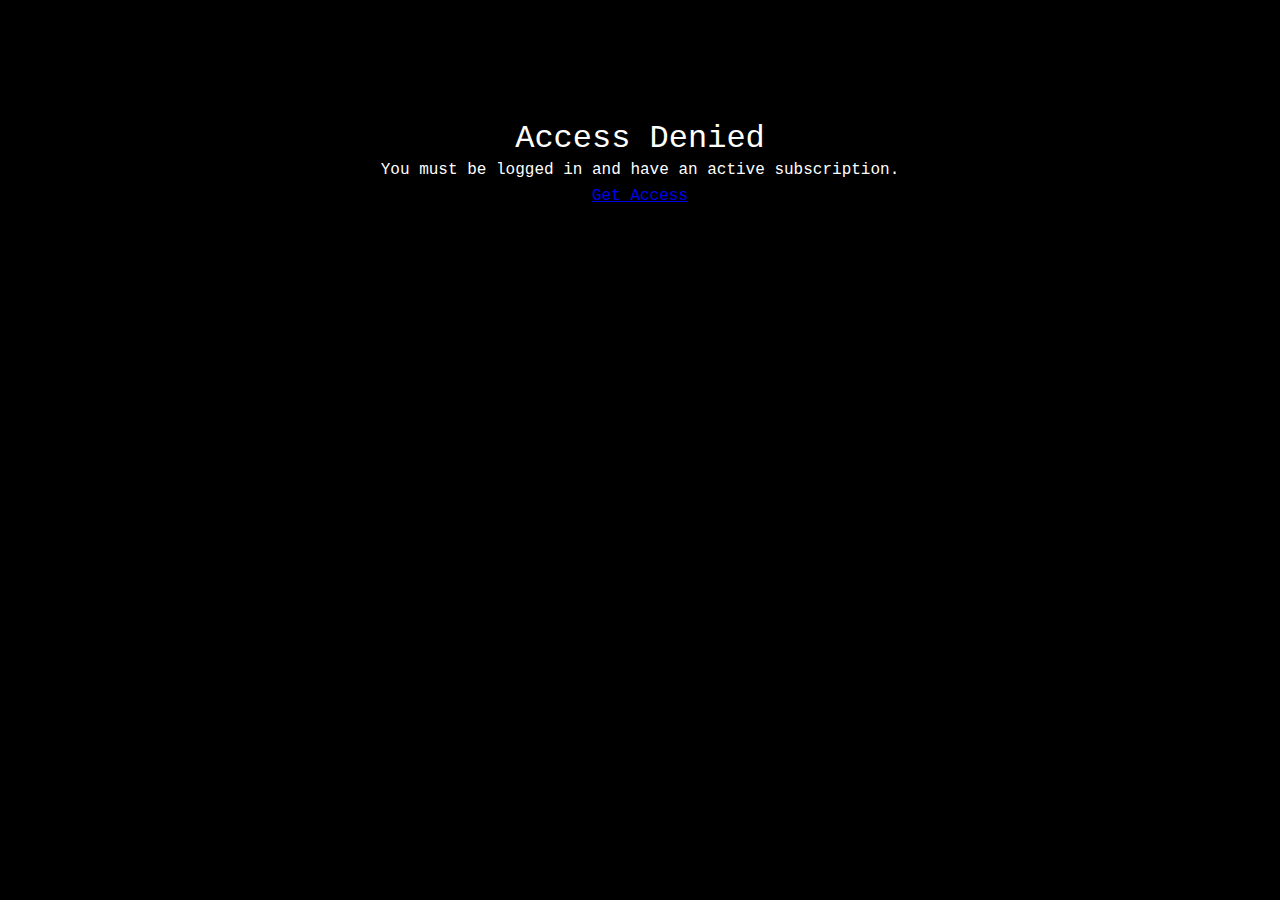
<file: app/index.html>
<!DOCTYPE html>
<html lang="en">
<head>
    <meta charset="UTF-8">
    <meta name="viewport" content="width=device-width, initial-scale=1.0">
    <meta name="robots" content="noindex, nofollow">
    <title>Workspace - Onyx</title>
    <link rel="stylesheet" href="../css/style.css">
    <link rel="stylesheet" href="../css/decision-workspace.css">
</head>
<body class="workspace-page">
    <div class="workspace-container">
        <!-- Main Content -->
        <main class="workspace-main">
            <!-- Loading State -->
            <div id="loading-state" class="workspace-state">
                <div class="workspace-content">
                    <p class="workspace-loading">Loading workspace...</p>
                </div>
            </div>

            <!-- Unauthorized State -->
            <div id="unauthorized-state" class="workspace-state" style="display: none;">
                <div class="workspace-content" style="text-align: center; padding-top: 120px;">
                    <h1 class="workspace-error-title">Access Denied</h1>
                    <p class="workspace-error-text">You must be logged in and have an active subscription.</p>
                    <a href="/invite" class="workspace-cta">Get Access</a>
                </div>
            </div>

            <!-- Unpaid State -->
            <div id="unpaid-state" class="workspace-state" style="display: none;">
                <div class="workspace-content" style="text-align: center; padding-top: 120px;">
                    <h1 class="workspace-error-title">Payment Required</h1>
                    <p class="workspace-error-text">Please complete payment to access your workspace.</p>
                    <a href="/payment" class="workspace-cta">Complete Payment</a>
                </div>
            </div>

            <!-- First-Time Experience -->
            <div id="first-time-state" class="workspace-state" style="display: none;">
                <div class="first-time-container">
                    <div class="first-time-header">
                        <h1>Tell Onyx what you're deciding.</h1>
                        <p class="first-time-subtitle">Get a real response, not a thread of opinions.</p>
                    </div>
                    
                    <div class="first-time-guidance">
                        <p>Start by pasting any context you already have — notes, screenshots, thoughts, or drafts.</p>
                        <p>The more context you provide, the sharper the feedback.</p>
                    </div>
                    
                    <div class="first-time-input-container">
                        <textarea id="first-message-input" class="message-textarea" placeholder="What decision are you stuck on? What's at stake if you choose wrong?"></textarea>
                        <div class="file-upload-zone" id="first-file-upload">
                            <input type="file" id="first-file-input" accept="image/png,image/jpeg,application/pdf" style="display: none;">
                            <button type="button" class="btn-attach" id="first-attach-btn">Attach file</button>
                            <span class="file-name" id="first-file-name"></span>
                        </div>
                        <button id="send-first-message" class="btn btn-primary">Send to Onyx</button>
                    </div>
                </div>
            </div>

            <!-- Main Workspace - Decision Analysis Layout -->
            <div id="workspace-state" class="workspace-state" style="display: none;">
                <div class="decision-workspace">
                    <!-- Header Bar -->
                    <header class="workspace-header">
                        <div class="workspace-header-left">
                            <h1 class="workspace-title">Workspace</h1>
                        </div>
                        <div class="workspace-header-right">
                            <button class="user-menu-trigger" id="user-menu-main">
                                <span id="username-main">User</span>
                            </button>
                            <div class="user-menu-dropdown" id="user-dropdown-main" style="display: none;">
                                <div class="user-menu-item" data-action="library">Library</div>
                                <div class="user-menu-item" data-action="payment">Payment</div>
                                <div class="user-menu-item" data-action="logout">Logout</div>
                            </div>
                        </div>
                    </header>

                    <!-- No Active Decision State -->
                    <div id="no-decision-state" class="empty-decision-state" style="display: none;">
                        <h2>No active decision</h2>
                        <p>Start a new decision analysis to get Onyx's recommendation.</p>
                        <a href="/app/new-decision.html" class="btn btn-primary">Start new decision</a>
                    </div>

                    <!-- Active Decision View -->
                    <div id="decision-view" class="decision-view" style="display: none;">
                        <div class="decision-layout">
                            <!-- Left Column: Main Content -->
                            <main class="decision-main">
                                <!-- Understanding Card -->
                                <section class="decision-card" id="understanding-card">
                                    <h2 class="card-title">Onyx's understanding of your situation</h2>
                                    
                                    <div id="understanding-display" class="understanding-content">
                                        <ul class="understanding-list">
                                            <li><strong>Goal:</strong> <span id="goal-text">—</span></li>
                                            <li><strong>Time horizon:</strong> <span id="time-horizon-text">—</span></li>
                                            <li><strong>Constraints:</strong> <span id="constraints-text">—</span></li>
                                            <li><strong>Options:</strong> <span id="options-text">—</span></li>
                                        </ul>
                                        
                                        <div class="card-actions">
                                            <button class="btn btn-primary" id="confirm-understanding-btn">This looks right</button>
                                            <button class="btn btn-ghost" id="edit-understanding-btn">Edit details</button>
                                        </div>
                                    </div>

                                    <div id="understanding-edit" class="understanding-edit" style="display: none;">
                                        <div class="form-group">
                                            <label>Goal</label>
                                            <input type="text" id="edit-goal" class="input">
                                        </div>
                                        <div class="form-group">
                                            <label>Time Horizon</label>
                                            <input type="text" id="edit-time-horizon" class="input" placeholder="e.g., 6 months, 1 year">
                                        </div>
                                        <div class="form-group">
                                            <label>Constraints</label>
                                            <textarea id="edit-constraints" class="input" rows="3" placeholder="One per line"></textarea>
                                        </div>
                                        <div class="form-group">
                                            <label>Risk Tolerance</label>
                                            <select id="edit-risk-tolerance" class="input">
                                                <option value="conservative">Conservative</option>
                                                <option value="balanced">Balanced</option>
                                                <option value="aggressive">Aggressive</option>
                                            </select>
                                        </div>
                                        <div class="card-actions">
                                            <button class="btn btn-primary" id="save-understanding-btn">Save changes</button>
                                            <button class="btn btn-ghost" id="cancel-edit-btn">Cancel</button>
                                        </div>
                                    </div>
                                </section>

                                <!-- Stress Tests Card -->
                                <section class="decision-card" id="stress-tests-card">
                                    <h2 class="card-title">How your options behave under stress</h2>
                                    
                                    <div id="options-container" class="options-grid">
                                        <!-- Options populated by JS -->
                                    </div>

                                    <p class="stress-test-note">Onyx perturbed your assumptions (±30–50%) to see how quickly each option fails.</p>
                                </section>

                                <!-- Recommendation Card -->
                                <section class="decision-card" id="recommendation-card">
                                    <h2 class="card-title">Onyx's recommendation</h2>
                                    
                                    <div class="recommendation-content">
                                        <div class="recommended-option">
                                            <span class="recommendation-label">Most robust move:</span>
                                            <h3 id="recommended-option-name">—</h3>
                                        </div>
                                        
                                        <p id="recommendation-reasoning" class="recommendation-text">—</p>
                                        
                                        <div class="card-actions">
                                            <button class="btn btn-primary" id="commit-decision-btn">Commit to this plan</button>
                                            <button class="btn btn-ghost" id="show-alternatives-btn">Show me why not the others</button>
                                        </div>

                                        <div id="alternatives-section" class="alternatives-section" style="display: none;">
                                            <h4>Why not the alternatives?</h4>
                                            <p id="alternatives-text">—</p>
                                        </div>
                                    </div>
                                </section>

                                <!-- Optional Followup Thread -->
                                <section class="decision-card followup-card" id="followup-card" style="display: none;">
                                    <h2 class="card-title">Ask Onyx a follow-up</h2>
                                    
                                    <div id="followup-thread" class="followup-thread">
                                        <!-- Messages populated by JS -->
                                    </div>

                                    <div class="followup-input-container">
                                        <textarea id="followup-input" class="input" placeholder="What else do you want to know?" rows="3"></textarea>
                                        <button class="btn btn-primary" id="send-followup-btn">Send</button>
                                    </div>
                                </section>
                            </main>

                            <!-- Right Sidebar: Summary -->
                            <aside class="decision-sidebar">
                                <div class="summary-card">
                                    <h3 class="summary-title">Decision summary</h3>
                                    
                                    <div class="summary-field">
                                        <label>Goal</label>
                                        <p id="sidebar-goal">—</p>
                                    </div>
                                    
                                    <div class="summary-field">
                                        <label>Time horizon</label>
                                        <p id="sidebar-time-horizon">—</p>
                                    </div>
                                    
                                    <div class="summary-field">
                                        <label>Primary metric</label>
                                        <p id="sidebar-metric">—</p>
                                    </div>
                                    
                                    <div class="summary-field">
                                        <label>Risk tolerance</label>
                                        <p id="sidebar-risk">—</p>
                                    </div>

                                    <div class="outcome-tracker">
                                        <h4>Outcome tracker</h4>
                                        <p id="committed-date" class="outcome-empty">Not committed yet</p>
                                    </div>
                                </div>
                            </aside>
                        </div>
                    </div>
                </div>
            </div>

        </main>
    </div>

    <script src="../js/decision-workspace.js"></script>
</body>
</html>
</file>
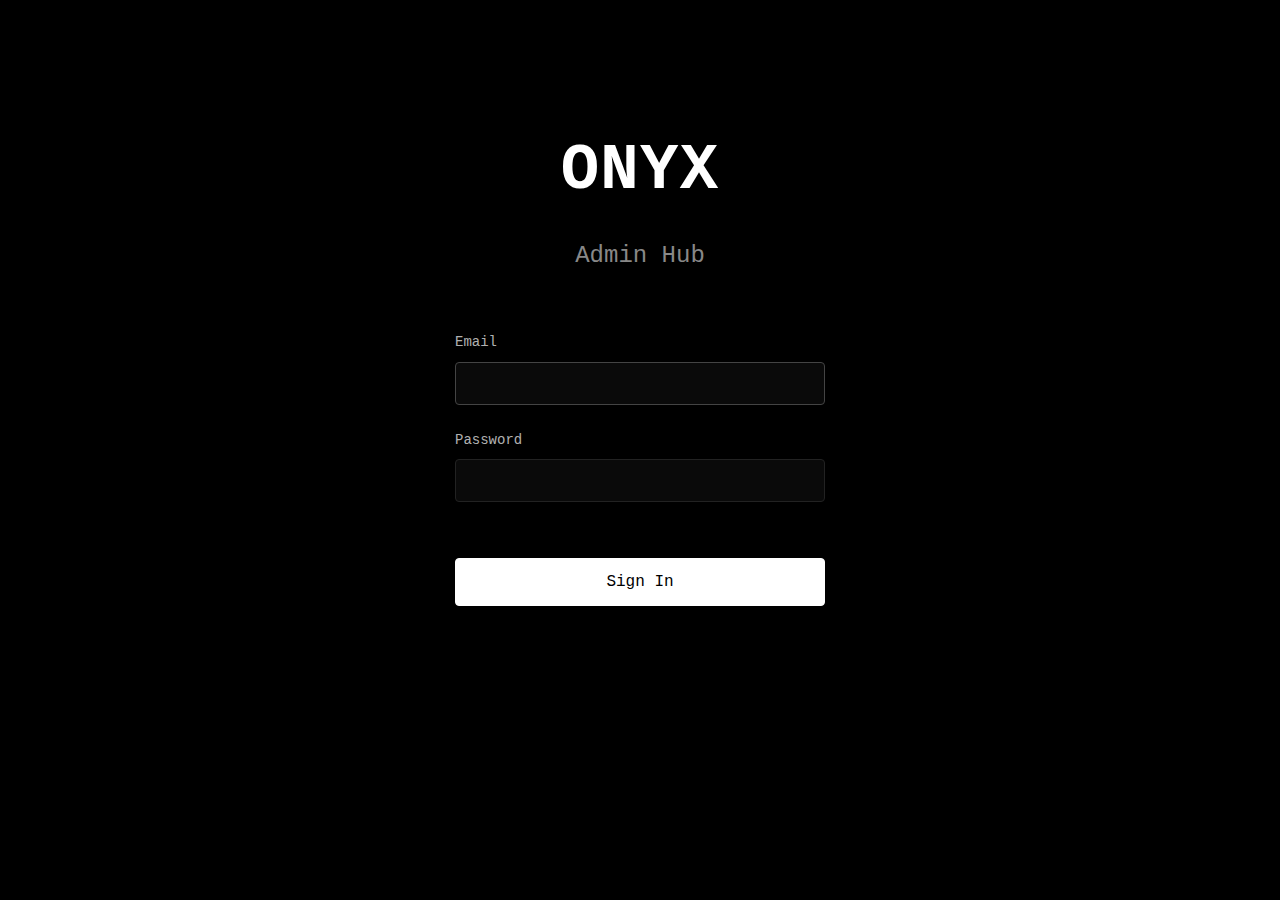
<file: admin.html>
<!DOCTYPE html>
<html lang="en">
<head>
    <meta charset="UTF-8">
    <meta name="viewport" content="width=device-width, initial-scale=1.0">
    <meta name="robots" content="noindex, nofollow">
    <title>Admin Hub - Onyx</title>
    <link rel="stylesheet" href="css/style.css">
    <link rel="stylesheet" href="css/admin.css">
</head>
<body class="admin-page">
    <div class="admin-container">
        <!-- Login State -->
        <div id="auth-state" class="admin-state">
            <div class="admin-login-wrapper">
                <div class="admin-brand-large">ONYX</div>
                <h1 class="admin-login-title">Admin Hub</h1>
                
                <form id="login-form" class="admin-login-form">
                    <div class="form-group">
                        <label for="admin-email">Email</label>
                        <input type="email" id="admin-email" name="email" required autofocus>
                    </div>
                    
                    <div class="form-group">
                        <label for="admin-password">Password</label>
                        <input type="password" id="admin-password" name="password" required>
                    </div>
                    
                    <button type="submit" class="admin-login-btn">Sign In</button>
                </form>

                <div id="login-error" class="admin-error" style="display: none;"></div>
            </div>
        </div>

        <!-- Admin Dashboard -->
        <div id="dashboard-state" class="admin-state" style="display: none;">
            <!-- Sidebar -->
            <aside class="admin-sidebar" id="admin-sidebar">
                <div class="admin-brand">ONYX<span class="admin-brand-label">ADMIN</span></div>
                <nav class="admin-nav">
                    <a href="#" class="admin-nav-item active" data-section="applications">
                        <span class="admin-nav-icon">📋</span>
                        <span>Applications</span>
                        <span class="admin-nav-badge" id="applications-badge">0</span>
                    </a>
                    <a href="#" class="admin-nav-item" data-section="decisions">
                        <span class="admin-nav-icon">💬</span>
                        <span>Decisions</span>
                        <span class="admin-nav-badge" id="decisions-badge">0</span>
                    </a>
                </nav>
                <div class="admin-sidebar-footer">
                    <button id="logout-btn" class="admin-logout-btn">Logout</button>
                </div>
            </aside>

            <!-- Main Content -->
            <main class="admin-main">
                <!-- Applications Section -->
                <section id="applications-section" class="admin-section active">
                    <div class="admin-header">
                        <div class="admin-header-left">
                            <h1 class="admin-title">Applications</h1>
                            <p class="admin-subtitle">Review and manage membership applications</p>
                        </div>
                        <div class="admin-header-actions">
                            <button id="refresh-applications-btn" class="admin-button">Refresh</button>
                            <button id="clear-denied-btn" class="admin-button admin-button--danger">Clear Denied</button>
                        </div>
                    </div>

                    <div class="admin-filters">
                        <button class="admin-filter-btn active" data-filter="pending">Pending</button>
                        <button class="admin-filter-btn" data-filter="approved">Approved</button>
                        <button class="admin-filter-btn" data-filter="denied">Denied</button>
                        <button class="admin-filter-btn" data-filter="all">All</button>
                    </div>

                    <div id="loading-applications" class="admin-loading">
                        Loading applications...
                    </div>

                    <div id="applications-container" class="admin-table-container" style="display: none;">
                        <table class="admin-table">
                            <thead>
                                <tr>
                                    <th>Date</th>
                                    <th>Name</th>
                                    <th>Email</th>
                                    <th>Role</th>
                                    <th>Reason</th>
                                    <th>Project</th>
                                    <th>Status</th>
                                    <th>Actions</th>
                                </tr>
                            </thead>
                            <tbody id="applications-tbody">
                            </tbody>
                        </table>
                    </div>

                    <div id="no-applications" class="admin-empty" style="display: none;">
                        No applications found.
                    </div>
                </section>

                <!-- Decisions Section -->
                <section id="decisions-section" class="admin-section" style="display: none;">
                    <div class="admin-header">
                        <div class="admin-header-left">
                            <h1 class="admin-title">User Decisions</h1>
                            <p class="admin-subtitle">View and respond to user decision threads</p>
                        </div>
                        <div class="admin-header-actions">
                            <button id="refresh-decisions-btn" class="admin-button">Refresh</button>
                        </div>
                    </div>

                    <div class="admin-filters">
                        <button class="admin-filter-btn-decisions active" data-filter="all">All</button>
                        <button class="admin-filter-btn-decisions" data-filter="active">Active</button>
                        <button class="admin-filter-btn-decisions" data-filter="resolved">Resolved</button>
                    </div>

                    <div id="loading-decisions" class="admin-loading">
                        Loading decisions...
                    </div>

                    <!-- Decisions List -->
                    <div id="decisions-list-view" class="decisions-list" style="display: none;">
                    </div>

                    <!-- Decision Detail View -->
                    <div id="decision-detail-view" style="display: none;">
                        <button id="back-to-decisions-list" class="admin-back-btn">← Back to Decisions</button>
                        <div id="decision-detail-content"></div>
                    </div>

                    <div id="no-decisions" class="admin-empty" style="display: none;">
                        No decisions found.
                    </div>
                </section>
            </main>
        </div>
    </div>

    <!-- Deny Application Modal -->
    <div id="deny-modal" class="modal" style="display: none;">
        <div class="modal-overlay"></div>
        <div class="modal-content">
            <h2 class="modal-title">Deny Application</h2>
            <form id="deny-form">
                <div class="form-group">
                    <label for="deny-reason">Reason (optional)</label>
                    <textarea id="deny-reason" name="reason" rows="4" placeholder="Optional message to applicant"></textarea>
                </div>
                <div class="modal-actions">
                    <button type="button" id="cancel-deny" class="admin-button">Cancel</button>
                    <button type="submit" class="admin-button admin-button--danger">Confirm Deny</button>
                </div>
            </form>
        </div>
    </div>

    <script src="js/admin.js"></script>
</body>
</html>
</file>
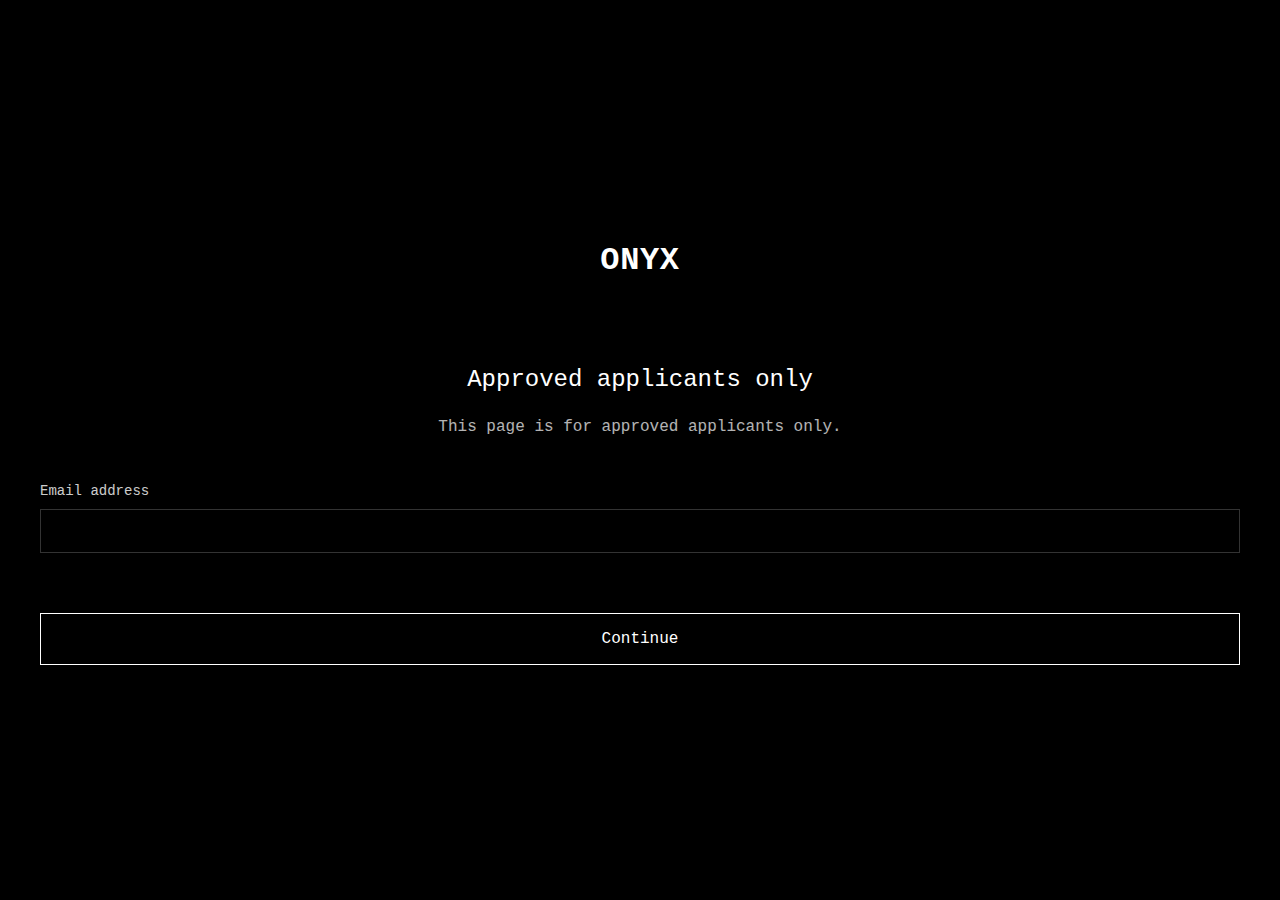
<file: invite.html>
<!DOCTYPE html>
<html lang="en">
<head>
    <meta charset="UTF-8">
    <meta name="viewport" content="width=device-width, initial-scale=1.0">
    <meta name="robots" content="noindex, nofollow">
    <title>Invite - Onyx</title>
    <link rel="icon" type="image/x-icon" href="/assets/favicon.ico">
    <link rel="stylesheet" href="css/style.css">
    <link rel="stylesheet" href="css/invite.css">
</head>
<body>
    <main class="container">
        <section class="invite">
            <div class="invite__brand">ONYX</div>
            
            <!-- State: Loading -->
            <div id="loading-state" class="invite__state">
                <p class="invite__message">Verifying invitation...</p>
            </div>

            <!-- State: Invalid Token -->
            <div id="invalid-state" class="invite__state" style="display: none;">
                <h1 class="invite__title">Invite expired or invalid</h1>
                <p class="invite__message">This invitation link is no longer valid.</p>
            </div>

            <!-- State: No Token (Email Verification) -->
            <div id="email-state" class="invite__state" style="display: none;">
                <h1 class="invite__title">Approved applicants only</h1>
                <p class="invite__message">This page is for approved applicants only.</p>
                
                <form id="email-form" class="invite__form">
                    <div class="form-group">
                        <label for="email">Email address</label>
                        <input type="email" id="email" name="email" required autofocus>
                    </div>
                    
                    <button type="submit" class="cta">Continue</button>
                </form>

                <div id="email-error" class="invite__error" style="display: none;"></div>
            </div>

            <!-- State: Email Not Approved -->
            <div id="not-approved-state" class="invite__state" style="display: none;">
                <h1 class="invite__title">Access not granted</h1>
                <p class="invite__message">This email has not been approved for access.</p>
            </div>

            <!-- State: Create Account (Token Valid or Email Approved) -->
            <div id="create-account-state" class="invite__state" style="display: none;">
                <h1 class="invite__title">Create your account</h1>
                <p class="invite__message" id="account-email"></p>
                
                <form id="account-form" class="invite__form">
                    <div class="form-group">
                        <label for="display-name">Display name (optional)</label>
                        <input type="text" id="display-name" name="displayName">
                    </div>
                    
                    <div class="form-group">
                        <label for="password">Password</label>
                        <input type="password" id="password" name="password" required minlength="8">
                    </div>
                    
                    <div class="form-group">
                        <label for="confirm-password">Confirm password</label>
                        <input type="password" id="confirm-password" name="confirmPassword" required>
                    </div>
                    
                    <button type="submit" class="cta">Create account</button>
                </form>

                <div id="account-error" class="invite__error" style="display: none;"></div>
            </div>

            <!-- State: Success -->
            <div id="success-state" class="invite__state" style="display: none;">
                <h1 class="invite__title">Account created</h1>
                <p class="invite__message">Redirecting to setup...</p>
            </div>
        </section>
    </main>

    <script src="js/invite.js"></script>
</body>
</html>
</file>
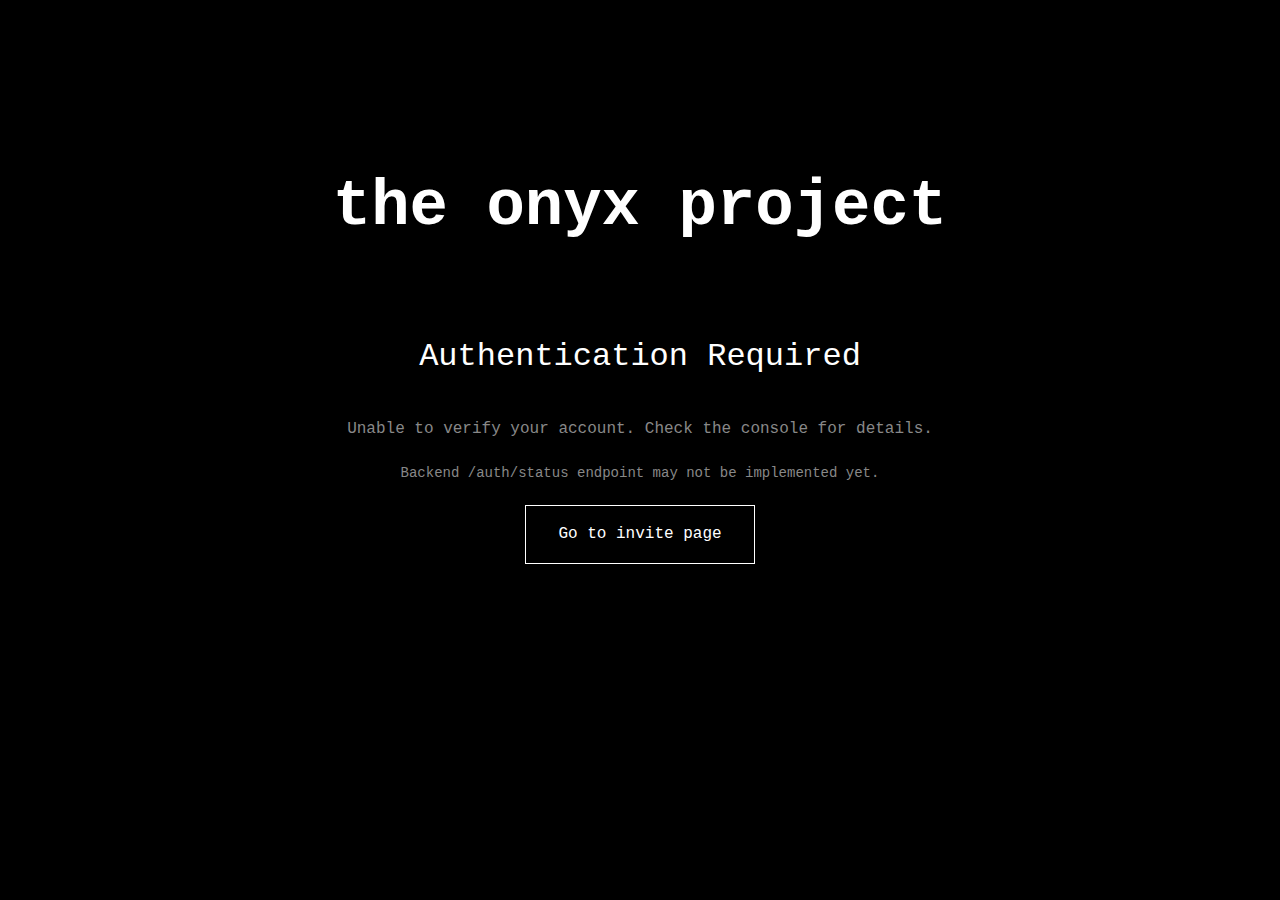
<file: payment.html>
<!DOCTYPE html>
<html lang="en">
<head>
    <meta charset="UTF-8">
    <meta name="viewport" content="width=device-width, initial-scale=1.0">
    <meta name="robots" content="noindex, nofollow">
    <title>Payment - Onyx</title>
    <link rel="stylesheet" href="css/style.css">
    <link rel="stylesheet" href="css/payment.css">
    <script src="https://js.stripe.com/v3/"></script>
</head>
<body>
    <main class="container">
        <section class="payment">
            <div class="payment__brand">the onyx project</div>
            
            <div id="loading-state" class="payment__state">
                <p class="payment__message">Verifying account...</p>
            </div>

            <div id="unauthorized-state" class="payment__state" style="display: none;">
                <h1 class="payment__title">Authentication Required</h1>
                <p class="payment__message">Unable to verify your account. Check the console for details.</p>
                <p class="payment__message" style="margin-top: 20px; font-size: 0.875rem; color: #888;">
                    Backend /auth/status endpoint may not be implemented yet.
                </p>
                <a href="/invite" class="cta">Go to invite page</a>
            </div>

            <div id="already-paid-state" class="payment__state" style="display: none;">
                <h1 class="payment__title">Already Paid</h1>
                <p class="payment__message">Your account is already active.</p>
                <a href="/app" class="cta">Go to workspace</a>
            </div>

            <div id="payment-state" class="payment__state" style="display: none;">
                <h1 class="payment__title">Complete Your Membership</h1>
                <p class="payment__message" id="user-email"></p>
                
                <div class="payment__details">
                    <div class="payment__plan">
                        <div class="payment__plan-name">Founding Membership</div>
                        <div class="payment__plan-price">$100<span>/month</span></div>
                        <ul class="payment__plan-features">
                            <li>Private decision support workspace</li>
                            <li>Access to curated member community</li>
                            <li>Cancel anytime</li>
                        </ul>
                    </div>

                    <button id="checkout-btn" class="cta">Proceed to Payment</button>
                    
                    <div class="payment__secure">
                        <span>🔒</span> Secure payment powered by Stripe
                    </div>
                </div>

                <div id="payment-error" class="payment__error" style="display: none;"></div>
            </div>

            <div id="processing-state" class="payment__state" style="display: none;">
                <h1 class="payment__title">Processing Payment</h1>
                <p class="payment__message">Please wait...</p>
            </div>

            <div id="success-state" class="payment__state" style="display: none;">
                <h1 class="payment__title">Payment Successful</h1>
                <p class="payment__message">Welcome to Onyx. Redirecting to your workspace...</p>
            </div>
        </section>
    </main>

    <script src="js/payment.js"></script>
</body>
</html>
</file>
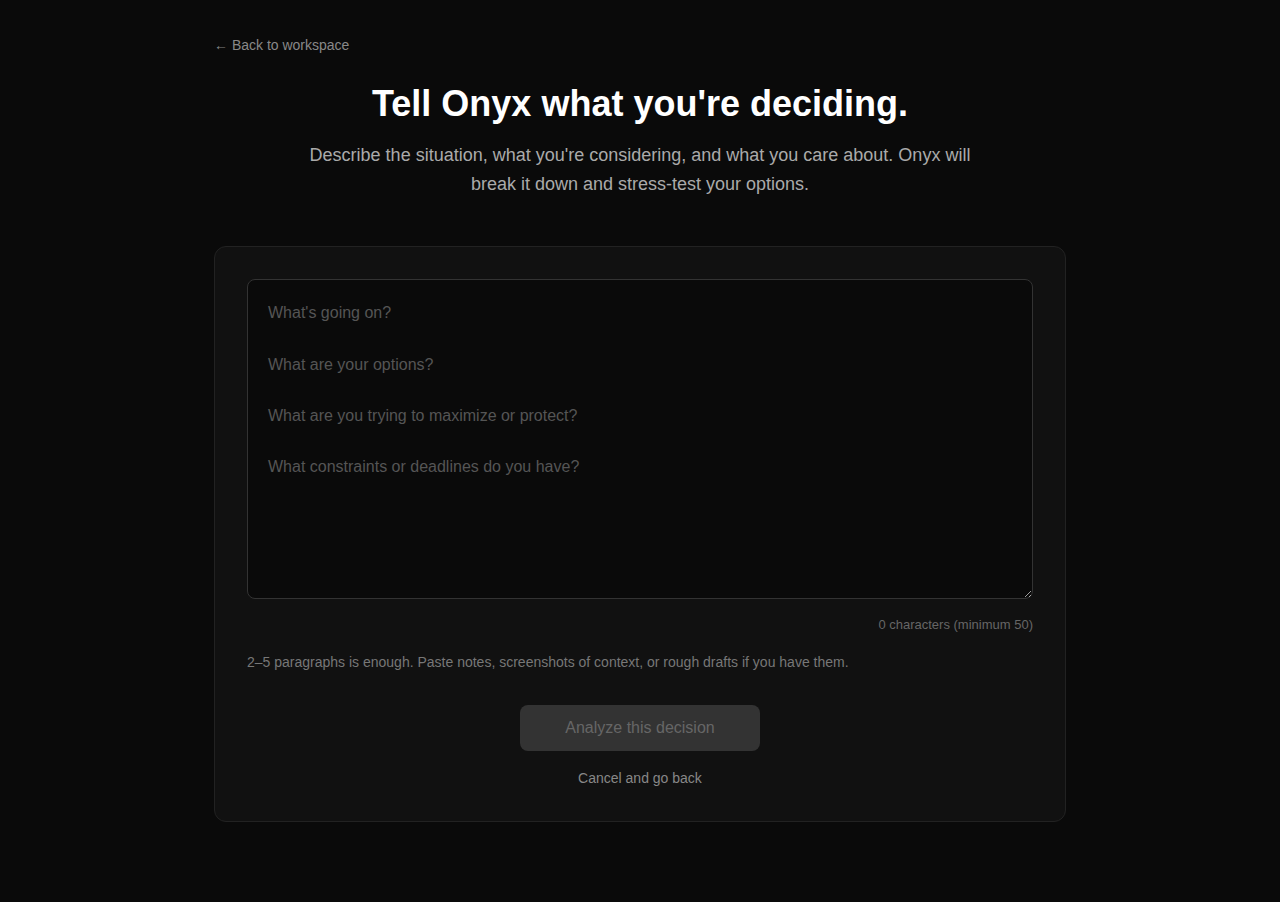
<file: app/new-decision.html>
<!DOCTYPE html>
<html lang="en">
<head>
    <meta charset="UTF-8">
    <meta name="viewport" content="width=device-width, initial-scale=1.0">
    <meta name="robots" content="noindex, nofollow">
    <title>New Decision - Onyx</title>
    <link rel="stylesheet" href="../css/style.css">
    <link rel="stylesheet" href="../css/new-decision.css">
</head>
<body class="new-decision-page">
    <div class="new-decision-container">
        <header class="new-decision-header">
            <a href="/app" class="back-link">← Back to workspace</a>
        </header>

        <main class="new-decision-main">
            <div class="new-decision-content">
                <div class="new-decision-intro">
                    <h1>Tell Onyx what you're deciding.</h1>
                    <p class="subtitle">Describe the situation, what you're considering, and what you care about. Onyx will break it down and stress-test your options.</p>
                </div>

                <form id="new-decision-form" class="new-decision-form">
                    <div class="input-container">
                        <textarea 
                            id="decision-input" 
                            class="decision-textarea" 
                            placeholder="What's going on?&#10;&#10;What are your options?&#10;&#10;What are you trying to maximize or protect?&#10;&#10;What constraints or deadlines do you have?"
                            required
                            minlength="50"
                        ></textarea>
                        <div class="char-counter">
                            <span id="char-count">0</span> characters (minimum 50)
                        </div>
                    </div>

                    <div class="helper-text">
                        <p>2–5 paragraphs is enough. Paste notes, screenshots of context, or rough drafts if you have them.</p>
                    </div>

                    <div class="form-actions">
                        <button type="submit" id="submit-btn" class="btn btn-primary" disabled>Analyze this decision</button>
                        <a href="/app" class="cancel-link">Cancel and go back</a>
                    </div>
                </form>

                <div id="loading-state" class="loading-state" style="display: none;">
                    <div class="loading-spinner"></div>
                    <p class="loading-text">Analyzing your decision...</p>
                    <p class="loading-subtext">This may take 20-30 seconds</p>
                </div>

                <div id="error-state" class="error-state" style="display: none;">
                    <p class="error-text"></p>
                    <button id="retry-btn" class="btn btn-secondary">Try again</button>
                </div>
            </div>
        </main>
    </div>

    <script src="../js/new-decision.js"></script>
</body>
</html>
</file>
<file: css/decision-workspace.css>
.decision-workspace {
    min-height: 100vh;
    background: #0a0a0a;
    color: #e8e8e8;
}

.workspace-header {
    display: flex;
    justify-content: space-between;
    align-items: center;
    padding: 24px 32px;
    border-bottom: 1px solid #222;
    background: #0a0a0a;
}

.workspace-header-left {
    display: flex;
    align-items: center;
    gap: 16px;
}

.workspace-title {
    font-size: 20px;
    font-weight: 600;
    margin: 0;
    color: #ffffff;
}

.workspace-title-link {
    color: #ffffff;
    text-decoration: none;
    transition: opacity 0.2s;
}

.workspace-title-link:hover {
    opacity: 0.8;
}

.workspace-header-right {
    display: flex;
    align-items: center;
    gap: 16px;
    position: relative;
}

.btn {
    padding: 10px 20px;
    font-size: 14px;
    font-weight: 500;
    border: none;
    border-radius: 6px;
    cursor: pointer;
    transition: all 0.2s;
    text-decoration: none;
    display: inline-block;
}

.btn-primary {
    background: #ffffff;
    color: #0a0a0a;
}

.btn-primary:hover {
    background: #f0f0f0;
    transform: translateY(-1px);
}

.btn-secondary {
    background: #222;
    color: #e8e8e8;
}

.btn-secondary:hover {
    background: #2a2a2a;
}

.btn-ghost {
    background: transparent;
    color: #888;
    border: 1px solid #333;
}

.btn-ghost:hover {
    color: #e8e8e8;
    border-color: #555;
}

.user-menu-trigger {
    background: #111;
    border: 1px solid #333;
    border-radius: 6px;
    padding: 10px 16px;
    color: #e8e8e8;
    cursor: pointer;
    font-size: 14px;
    transition: all 0.2s;
}

.user-menu-trigger:hover {
    border-color: #555;
}

.user-menu-dropdown {
    position: absolute;
    top: 100%;
    right: 0;
    margin-top: 8px;
    background: #111;
    border: 1px solid #333;
    border-radius: 6px;
    min-width: 160px;
    box-shadow: 0 4px 12px rgba(0,0,0,0.5);
    z-index: 100;
}

.user-menu-item {
    padding: 12px 16px;
    cursor: pointer;
    transition: background 0.2s;
    font-size: 14px;
}

.user-menu-item:hover {
    background: #1a1a1a;
}

.empty-decision-state {
    display: block;
    min-height: calc(100vh - 73px);
    padding: 40px 20px;
}

.workspace-directives-sidebar {
    position: fixed;
    top: 93px;
    right: 20px;
    width: 380px;
    height: fit-content;
    max-height: calc(100vh - 113px);
    overflow-y: auto;
    z-index: 10;
}

.decision-view {
    padding: 40px 32px;
}

.decision-layout {
    display: grid;
    grid-template-columns: 2fr 1fr;
    gap: 32px;
    max-width: 1400px;
    margin: 0 auto;
}

.decision-main {
    display: flex;
    flex-direction: column;
    gap: 24px;
}

.decision-card {
    background: #111;
    border: 1px solid #222;
    border-radius: 12px;
    padding: 32px;
}

.card-title {
    font-size: 20px;
    font-weight: 600;
    margin: 0 0 24px 0;
    color: #ffffff;
}

.understanding-list {
    list-style: none;
    padding: 0;
    margin: 0 0 24px 0;
}

.understanding-list li {
    padding: 12px 0;
    border-bottom: 1px solid #1a1a1a;
    font-size: 15px;
    line-height: 1.6;
}

.understanding-list li:last-child {
    border-bottom: none;
}

.understanding-list strong {
    color: #aaa;
    font-weight: 500;
    margin-right: 8px;
}

.card-actions {
    display: flex;
    gap: 12px;
    flex-wrap: wrap;
}

.understanding-edit {
    animation: fadeIn 0.2s;
}

.form-group {
    margin-bottom: 20px;
}

.form-group label {
    display: block;
    font-size: 13px;
    font-weight: 500;
    color: #aaa;
    margin-bottom: 8px;
    text-transform: uppercase;
    letter-spacing: 0.5px;
}

.input {
    width: 100%;
    background: #0a0a0a;
    border: 1px solid #333;
    border-radius: 6px;
    padding: 12px;
    font-size: 15px;
    color: #e8e8e8;
    font-family: inherit;
    transition: border-color 0.2s;
}

.input:focus {
    outline: none;
    border-color: #555;
}

textarea.input {
    resize: vertical;
    min-height: 80px;
}

select.input {
    cursor: pointer;
}

.options-grid {
    display: flex;
    flex-direction: column;
    gap: 20px;
    margin-bottom: 20px;
}

.option-item {
    background: #0a0a0a;
    border: 1px solid #222;
    border-radius: 8px;
    padding: 20px;
}

.option-header {
    display: flex;
    justify-content: space-between;
    align-items: center;
    margin-bottom: 16px;
}

.option-name {
    font-size: 18px;
    font-weight: 600;
    color: #ffffff;
}

.fragility-badge {
    padding: 4px 12px;
    border-radius: 4px;
    font-size: 12px;
    font-weight: 600;
    text-transform: uppercase;
    letter-spacing: 0.5px;
}

.fragility-fragile {
    background: #ff4444;
    color: #ffffff;
}

.fragility-balanced {
    background: #ffaa00;
    color: #000000;
}

.fragility-robust {
    background: #00cc66;
    color: #000000;
}

.option-detail {
    margin-bottom: 12px;
}

.option-detail-label {
    font-size: 13px;
    font-weight: 500;
    color: #888;
    margin-bottom: 4px;
}

.option-detail-text {
    font-size: 14px;
    line-height: 1.5;
    color: #e8e8e8;
}

.option-assumptions {
    list-style: disc;
    padding-left: 20px;
    margin: 8px 0 0 0;
}

.option-assumptions li {
    font-size: 14px;
    line-height: 1.5;
    color: #e8e8e8;
    margin-bottom: 4px;
}

.stress-test-note {
    font-size: 13px;
    color: #777;
    font-style: italic;
    margin: 0;
}

.recommendation-content {
    display: flex;
    flex-direction: column;
    gap: 20px;
}

.recommended-option {
    background: #0a0a0a;
    border: 2px solid #00cc66;
    border-radius: 8px;
    padding: 20px;
}

.recommendation-label {
    display: block;
    font-size: 13px;
    font-weight: 500;
    color: #00cc66;
    margin-bottom: 8px;
    text-transform: uppercase;
    letter-spacing: 0.5px;
}

.recommended-option h3 {
    font-size: 24px;
    font-weight: 600;
    margin: 0;
    color: #ffffff;
}

.recommendation-text {
    font-size: 16px;
    line-height: 1.7;
    color: #e8e8e8;
    margin: 0;
}

.alternatives-section {
    background: #0a0a0a;
    border: 1px solid #222;
    border-radius: 8px;
    padding: 20px;
    margin-top: 12px;
    animation: fadeIn 0.2s;
}

.alternatives-section h4 {
    font-size: 15px;
    font-weight: 600;
    margin: 0 0 12px 0;
    color: #aaa;
}

.alternatives-section p {
    font-size: 14px;
    line-height: 1.6;
    color: #e8e8e8;
    margin: 0;
}

.analysis-intro {
    background: #0a0a0a;
    border: 2px solid #00cc66;
    border-radius: 8px;
    padding: 20px;
}

.analysis-intro h3 {
    font-size: 24px;
    font-weight: 600;
    margin: 0 0 12px 0;
    color: #ffffff;
}

.option-selection-section {
    margin-top: 24px;
}

.option-selection-section h4 {
    font-size: 16px;
    font-weight: 600;
    margin: 0 0 16px 0;
    color: #e8e8e8;
}

.selectable-options-grid {
    display: grid;
    grid-template-columns: repeat(auto-fit, minmax(280px, 1fr));
    gap: 16px;
}

.selectable-option-card {
    background: #0a0a0a;
    border: 2px solid #333;
    border-radius: 8px;
    padding: 20px;
    cursor: pointer;
    transition: all 0.2s;
    position: relative;
}

.selectable-option-card:hover {
    border-color: #555;
    background: #111;
}

.selectable-option-card.selected {
    border-color: #00cc66;
    background: #0d1a14;
}

.selectable-option-card.recommended::before {
    content: "RECOMMENDED";
    position: absolute;
    top: -10px;
    left: 16px;
    background: #00cc66;
    color: #000;
    font-size: 11px;
    font-weight: 700;
    padding: 4px 8px;
    border-radius: 4px;
    letter-spacing: 0.5px;
}

.selectable-option-header {
    display: flex;
    align-items: center;
    justify-content: space-between;
    margin-bottom: 16px;
}

.selectable-option-name {
    font-size: 18px;
    font-weight: 600;
    color: #ffffff;
    margin: 0;
}

.selectable-option-body {
    display: flex;
    flex-direction: column;
    gap: 12px;
}

.selectable-option-detail {
    margin-bottom: 8px;
}

.selectable-option-detail-label {
    font-size: 12px;
    font-weight: 600;
    color: #888;
    text-transform: uppercase;
    letter-spacing: 0.5px;
    margin-bottom: 4px;
}

.selectable-option-detail-text {
    font-size: 14px;
    line-height: 1.6;
    color: #e8e8e8;
}

.selectable-option-assumptions {
    list-style: disc;
    padding-left: 20px;
    margin: 4px 0 0 0;
}

.selectable-option-assumptions li {
    font-size: 13px;
    line-height: 1.5;
    color: #ccc;
    margin-bottom: 4px;
}

.followup-card {
    margin-top: 12px;
}

.followup-thread {
    display: flex;
    flex-direction: column;
    gap: 16px;
    margin-bottom: 20px;
    max-height: 400px;
    overflow-y: auto;
}

.followup-message {
    padding: 16px;
    border-radius: 8px;
    font-size: 14px;
    line-height: 1.6;
}

.followup-message.user {
    background: #0a0a0a;
    border: 1px solid #333;
    margin-left: 40px;
}

.followup-message.system {
    background: #1a1a1a;
    border: 1px solid #222;
    margin-right: 40px;
}

.followup-message-label {
    font-size: 12px;
    font-weight: 600;
    color: #888;
    margin-bottom: 8px;
    text-transform: uppercase;
    letter-spacing: 0.5px;
}

.followup-input-container {
    display: flex;
    flex-direction: column;
    gap: 12px;
}

.decision-sidebar {
    position: sticky;
    top: 24px;
    height: fit-content;
}

.summary-card {
    background: #111;
    border: 1px solid #222;
    border-radius: 12px;
    padding: 24px;
}

.summary-title {
    font-size: 16px;
    font-weight: 600;
    margin: 0 0 20px 0;
    color: #ffffff;
}

.summary-field {
    margin-bottom: 20px;
}

.summary-field label {
    display: block;
    font-size: 12px;
    font-weight: 500;
    color: #888;
    margin-bottom: 6px;
    text-transform: uppercase;
    letter-spacing: 0.5px;
}

.summary-field p {
    font-size: 14px;
    line-height: 1.5;
    color: #e8e8e8;
    margin: 0;
}

.outcome-tracker {
    margin-top: 24px;
    padding-top: 24px;
    border-top: 1px solid #222;
}

.outcome-tracker h4 {
    font-size: 13px;
    font-weight: 600;
    margin: 0 0 12px 0;
    color: #aaa;
    text-transform: uppercase;
    letter-spacing: 0.5px;
}

.outcome-empty {
    font-size: 13px;
    color: #666;
    font-style: italic;
}

@keyframes fadeIn {
    from {
        opacity: 0;
        transform: translateY(-10px);
    }
    to {
        opacity: 1;
        transform: translateY(0);
    }
}

/* Action Directives */
.action-directives-card {
    margin-top: 20px;
}

.action-directives-header {
    display: flex;
    flex-direction: column;
    gap: 12px;
    margin-bottom: 16px;
}

.decision-selector {
    width: 100%;
    background: #0a0a0a;
    border: 1px solid #333;
    border-radius: 6px;
    padding: 10px 12px;
    font-size: 14px;
    color: #e8e8e8;
    font-family: inherit;
    cursor: pointer;
    transition: border-color 0.2s;
}

.decision-selector:focus {
    outline: none;
    border-color: #00cc66;
}

.decision-selector option {
    background: #0a0a0a;
    color: #e8e8e8;
}

.empty-directives-state {
    padding: 40px 20px;
    text-align: center;
    color: #777;
    font-size: 14px;
}

.action-directives-subtitle {
    font-size: 13px;
    color: #888;
    margin: -8px 0 16px 0;
}

.action-directives-list {
    display: flex;
    flex-direction: column;
    gap: 12px;
    margin-bottom: 20px;
}

.action-directive-item {
    display: flex;
    gap: 12px;
    padding: 12px;
    background: #0a0a0a;
    border: 1px solid #222;
    border-radius: 6px;
    transition: all 0.2s;
    cursor: pointer;
}

.action-directive-item:hover {
    border-color: #333;
    background: #111;
}

.action-directive-item.completed {
    opacity: 0.6;
}

.action-directive-item.completed .action-directive-content {
    text-decoration: line-through;
}

.action-directive-checkbox {
    flex-shrink: 0;
    width: 20px;
    height: 20px;
    border: 2px solid #444;
    border-radius: 4px;
    display: flex;
    align-items: center;
    justify-content: center;
    cursor: pointer;
    transition: all 0.2s;
}

.action-directive-checkbox:hover {
    border-color: #00cc66;
}

.action-directive-item.completed .action-directive-checkbox {
    background: #00cc66;
    border-color: #00cc66;
}

.action-directive-checkbox .check-icon {
    color: #000;
    opacity: 0;
    transition: opacity 0.2s;
}

.action-directive-item.completed .check-icon {
    opacity: 1;
}

.action-directive-content {
    flex: 1;
}

.action-directive-header {
    display: flex;
    justify-content: space-between;
    align-items: center;
    margin-bottom: 4px;
}

.action-directive-header strong {
    font-size: 14px;
    color: #e8e8e8;
}

.action-directive-timeline {
    font-size: 12px;
    color: #00cc66;
    font-weight: 600;
}

.action-directive-action {
    font-size: 13px;
    color: #aaa;
    line-height: 1.5;
}

.action-directive-success {
    font-size: 12px;
    color: #888;
    margin-top: 4px;
    font-style: italic;
}

.action-directives-progress {
    margin-top: 16px;
    padding-top: 16px;
    border-top: 1px solid #222;
}

.progress-label {
    display: flex;
    justify-content: space-between;
    font-size: 13px;
    color: #aaa;
    margin-bottom: 8px;
}

.progress-label span:last-child {
    color: #00cc66;
    font-weight: 600;
}

.progress-bar {
    height: 6px;
    background: #1a1a1a;
    border-radius: 3px;
    overflow: hidden;
}

.progress-fill {
    height: 100%;
    background: linear-gradient(90deg, #00cc66, #00ff7f);
    transition: width 0.3s ease;
    border-radius: 3px;
}

/* Execution Steps Styling */
.execution-steps {
    display: flex;
    flex-direction: column;
    gap: 16px;
}

.execution-step {
    background: #0a0a0a;
    border: 1px solid #222;
    border-radius: 8px;
    padding: 16px;
}

.execution-step-header {
    display: flex;
    align-items: center;
    gap: 12px;
    margin-bottom: 12px;
    flex-wrap: wrap;
}

.execution-step-number {
    background: #00cc66;
    color: #000;
    font-size: 12px;
    font-weight: 700;
    padding: 4px 10px;
    border-radius: 4px;
}

.execution-step-title {
    font-size: 16px;
    font-weight: 600;
    color: #e8e8e8;
}

.execution-step-timeline {
    margin-left: auto;
    font-size: 13px;
    color: #00cc66;
    font-weight: 600;
    background: #0d1a14;
    padding: 4px 10px;
    border-radius: 4px;
}

.execution-step-detail {
    font-size: 14px;
    line-height: 1.6;
    color: #ccc;
    margin-bottom: 8px;
}

.execution-step-detail:last-child {
    margin-bottom: 0;
}

.execution-step-detail strong {
    color: #aaa;
    font-weight: 600;
}

@media (max-width: 1024px) {
    .decision-layout {
        grid-template-columns: 1fr;
    }

    .decision-sidebar {
        position: static;
    }
    
    .workspace-directives-sidebar {
        position: static;
        width: 100%;
        max-height: none;
        right: auto;
        top: auto;
    }
}

.custom-dialog {
    position: fixed;
    top: 0;
    left: 0;
    width: 100%;
    height: 100%;
    z-index: 10000;
    display: flex;
    align-items: center;
    justify-content: center;
}

.custom-dialog-overlay {
    position: absolute;
    top: 0;
    left: 0;
    width: 100%;
    height: 100%;
    background: rgba(0, 0, 0, 0.7);
}

.custom-dialog-content {
    position: relative;
    background: #111;
    border: 1px solid #333;
    border-radius: 12px;
    padding: 32px;
    max-width: 500px;
    width: 90%;
    box-shadow: 0 8px 32px rgba(0,0,0,0.5);
}

.custom-dialog-body {
    margin-bottom: 24px;
}

.custom-dialog-body p {
    font-size: 16px;
    line-height: 1.6;
    color: #e8e8e8;
    margin: 0;
}

.custom-dialog-actions {
    display: flex;
    gap: 12px;
    justify-content: flex-end;
}

@media (max-width: 768px) {
    .decision-view {
        padding: 24px 16px;
    }

    .decision-card {
        padding: 24px 20px;
    }

    .workspace-header {
        padding: 16px;
        flex-wrap: wrap;
    }

    .card-title {
        font-size: 18px;
    }
}
</file>
<file: css/admin.css>
.admin-page {
    background-color: #000;
    color: #fff;
    font-family: var(--font-mono);
    margin: 0;
    padding: 0;
    min-height: 100vh;
}

.admin-container {
    display: flex;
    min-height: 100vh;
}

/* Login State */
.admin-state {
    width: 100%;
    min-height: 100vh;
}

.admin-login-wrapper {
    max-width: 450px;
    margin: 0 auto;
    padding: 120px 40px;
    text-align: center;
}

.admin-brand-large {
    font-size: 4rem;
    font-weight: bold;
    margin-bottom: 20px;
    letter-spacing: 0.02em;
}

.admin-login-title {
    font-size: 1.5rem;
    font-weight: normal;
    margin-bottom: 60px;
    color: #888;
}

.admin-login-form {
    text-align: left;
}

.admin-login-form .form-group {
    margin-bottom: 24px;
}

.admin-login-form label {
    display: block;
    font-size: 0.875rem;
    margin-bottom: 8px;
    color: #ddd;
}

.admin-login-form input {
    width: 100%;
    background: #0a0a0a;
    border: 1px solid #222;
    color: #fff;
    padding: 14px 18px;
    font-family: var(--font-mono);
    font-size: 0.9375rem;
    border-radius: 4px;
    transition: border-color 0.2s;
}

.admin-login-form input:focus {
    outline: none;
    border-color: #444;
}

.admin-login-btn {
    width: 100%;
    background-color: var(--color-text);
    color: var(--color-bg);
    padding: 14px 20px;
    border: 1px solid var(--color-text);
    font-family: var(--font-mono);
    font-size: 1rem;
    cursor: pointer;
    transition: all 0.2s;
    font-weight: 500;
    border-radius: 4px;
    margin-top: 32px;
}

.admin-login-btn:hover {
    background-color: #e6e6e6;
}

.admin-error {
    margin-top: 20px;
    padding: 14px 18px;
    border: 1px solid #ff4444;
    color: #ff4444;
    font-size: 0.875rem;
    border-radius: 4px;
    text-align: center;
}

/* Sidebar */
.admin-sidebar {
    width: 280px;
    background: #0a0a0a;
    border-right: 1px solid #1a1a1a;
    padding: 40px 0;
    position: fixed;
    height: 100vh;
    left: 0;
    top: 0;
}

.admin-brand {
    font-size: 1.5rem;
    font-weight: bold;
    padding: 0 32px;
    margin-bottom: 60px;
    letter-spacing: 0.02em;
}

.admin-brand-label {
    display: block;
    font-size: 0.625rem;
    color: #666;
    letter-spacing: 0.15em;
    margin-top: 4px;
    font-weight: normal;
}

.admin-nav {
    padding: 0 20px;
}

.admin-nav-item {
    display: flex;
    align-items: center;
    gap: 12px;
    padding: 12px 16px;
    color: #888;
    text-decoration: none;
    font-size: 0.9375rem;
    border-radius: 4px;
    margin-bottom: 4px;
    transition: all 0.2s;
    cursor: pointer;
    border: 1px solid transparent;
    position: relative;
}

.admin-nav-item:hover {
    background: #111;
    color: #fff;
}

.admin-nav-item.active {
    background: #111;
    color: #fff;
    border-color: #333;
}

.admin-nav-icon {
    font-size: 1.125rem;
}

.admin-nav-badge {
    margin-left: auto;
    background: #1a1a1a;
    color: #888;
    padding: 2px 8px;
    border-radius: 10px;
    font-size: 0.75rem;
    font-weight: 600;
}

.admin-nav-item.active .admin-nav-badge {
    background: #333;
    color: #fff;
}

.admin-sidebar-footer {
    position: absolute;
    bottom: 40px;
    left: 0;
    right: 0;
    padding: 0 32px;
}

.admin-logout-btn {
    width: 100%;
    background: transparent;
    color: #666;
    border: 1px solid #333;
    padding: 10px 16px;
    font-family: var(--font-mono);
    font-size: 0.875rem;
    cursor: pointer;
    transition: all 0.2s;
    text-align: center;
    border-radius: 4px;
}

.admin-logout-btn:hover {
    background: #111;
    color: #fff;
    border-color: #666;
}

/* Main Content */
.admin-main {
    margin-left: 280px;
    flex: 1;
    padding: 0;
    min-height: 100vh;
}

.admin-section {
    display: none;
    min-height: 100vh;
}

.admin-section.active {
    display: block;
}

.admin-header {
    display: flex;
    align-items: flex-start;
    justify-content: space-between;
    padding: 40px 60px 32px;
    border-bottom: 1px solid #1a1a1a;
    background: #000;
}

.admin-header-left {
    flex: 1;
}

.admin-title {
    font-size: 1.75rem;
    font-weight: 500;
    margin: 0 0 8px 0;
}

.admin-subtitle {
    font-size: 0.9375rem;
    color: #666;
    margin: 0;
}

.admin-header-actions {
    display: flex;
    gap: 12px;
    align-items: flex-start;
}

.admin-button {
    background: transparent;
    color: #fff;
    border: 1px solid #444;
    padding: 10px 20px;
    font-family: var(--font-mono);
    font-size: 0.875rem;
    cursor: pointer;
    transition: all 0.2s;
    border-radius: 4px;
    font-weight: 500;
}

.admin-button:hover {
    background: #111;
    border-color: #fff;
}

.admin-button--danger {
    border-color: #ff4444;
    color: #ff4444;
}

.admin-button--danger:hover {
    background: rgba(255, 68, 68, 0.1);
    border-color: #ff6666;
}

.admin-filters {
    display: flex;
    gap: 8px;
    padding: 20px 60px;
    border-bottom: 1px solid #1a1a1a;
}

.admin-filter-btn,
.admin-filter-btn-decisions {
    background: transparent;
    color: #666;
    border: 1px solid #333;
    padding: 8px 16px;
    font-family: var(--font-mono);
    font-size: 0.8125rem;
    cursor: pointer;
    transition: all 0.2s;
    border-radius: 4px;
    text-transform: uppercase;
    letter-spacing: 0.05em;
    font-weight: 500;
}

.admin-filter-btn:hover,
.admin-filter-btn-decisions:hover {
    background: #111;
    color: #fff;
    border-color: #666;
}

.admin-filter-btn.active,
.admin-filter-btn-decisions.active {
    background: #fff;
    color: #000;
    border-color: #fff;
}

.admin-loading {
    text-align: center;
    padding: 80px 20px;
    color: #666;
    font-size: 1rem;
}

.admin-empty {
    text-align: center;
    padding: 80px 20px;
    color: #666;
    font-size: 1rem;
    font-style: italic;
}

/* Table */
.admin-table-container {
    padding: 40px 60px;
}

.admin-table {
    width: 100%;
    border-collapse: collapse;
    font-size: 0.875rem;
}

.admin-table thead {
    border-bottom: 2px solid #1a1a1a;
}

.admin-table th {
    text-align: left;
    padding: 16px 12px;
    font-weight: 600;
    color: #888;
    text-transform: uppercase;
    font-size: 0.75rem;
    letter-spacing: 0.05em;
}

.admin-table td {
    padding: 20px 12px;
    border-bottom: 1px solid #111;
    color: #ddd;
}

.admin-table tr:hover {
    background: #0a0a0a;
}

.admin-table__status {
    display: inline-block;
    padding: 4px 10px;
    border-radius: 3px;
    font-size: 0.6875rem;
    text-transform: uppercase;
    letter-spacing: 0.05em;
    font-weight: 600;
}

.admin-table__status--pending {
    background: rgba(255, 193, 7, 0.15);
    color: #ffc107;
}

.admin-table__status--approved {
    background: rgba(76, 175, 80, 0.15);
    color: #4caf50;
}

.admin-table__status--denied {
    background: rgba(244, 67, 54, 0.15);
    color: #f44336;
}

.admin-table__actions {
    display: flex;
    gap: 8px;
}

.admin-table__action-btn {
    background: transparent;
    color: #888;
    border: 1px solid #333;
    padding: 6px 12px;
    font-family: var(--font-mono);
    font-size: 0.75rem;
    cursor: pointer;
    transition: all 0.2s;
    border-radius: 3px;
}

.admin-table__action-btn:hover {
    background: #111;
    color: #fff;
    border-color: #666;
}

.admin-table__action-btn--approve {
    border-color: #4caf50;
    color: #4caf50;
}

.admin-table__action-btn--approve:hover {
    background: rgba(76, 175, 80, 0.1);
}

.admin-table__action-btn--deny {
    border-color: #f44336;
    color: #f44336;
}

.admin-table__action-btn--deny:hover {
    background: rgba(244, 67, 54, 0.1);
}

/* Decisions List */
.decisions-list {
    padding: 40px 60px;
    display: grid;
    gap: 20px;
}

.decision-card {
    background: #0a0a0a;
    border: 1px solid #1a1a1a;
    padding: 28px;
    border-radius: 6px;
    cursor: pointer;
    transition: all 0.2s;
}

.decision-card:hover {
    border-color: #333;
    background: #0d0d0d;
    transform: translateY(-2px);
}

.decision-card-header {
    display: flex;
    justify-content: space-between;
    align-items: flex-start;
    margin-bottom: 16px;
}

.decision-card-user {
    font-size: 0.9375rem;
    font-weight: 600;
    color: #fff;
    margin-bottom: 4px;
}

.decision-card-email {
    font-size: 0.8125rem;
    color: #666;
}

.decision-card-status {
    padding: 4px 10px;
    border-radius: 3px;
    font-size: 0.6875rem;
    text-transform: uppercase;
    letter-spacing: 0.05em;
    font-weight: 600;
}

.decision-card-status--in_progress {
    background: rgba(255, 193, 7, 0.15);
    color: #ffc107;
}

.decision-card-status--under_review {
    background: rgba(33, 150, 243, 0.15);
    color: #2196f3;
}

.decision-card-status--responded {
    background: rgba(156, 39, 176, 0.15);
    color: #9c27b0;
}

.decision-card-status--resolved {
    background: rgba(76, 175, 80, 0.15);
    color: #4caf50;
}

.decision-card-situation {
    font-size: 0.9375rem;
    color: #ccc;
    line-height: 1.7;
    margin-bottom: 16px;
    display: -webkit-box;
    -webkit-line-clamp: 3;
    -webkit-box-orient: vertical;
    overflow: hidden;
}

.decision-card-meta {
    display: flex;
    gap: 20px;
    font-size: 0.8125rem;
    color: #666;
}

/* Decision Detail View */
.admin-back-btn {
    background: transparent;
    color: #888;
    border: 1px solid #333;
    padding: 10px 20px;
    font-family: var(--font-mono);
    font-size: 0.875rem;
    cursor: pointer;
    transition: all 0.2s;
    border-radius: 4px;
    margin: 40px 60px 20px;
    display: inline-block;
}

.admin-back-btn:hover {
    background: #111;
    color: #fff;
    border-color: #666;
}

#decision-detail-content {
    padding: 0 60px 60px;
}

.decision-detail-header {
    margin-bottom: 40px;
    padding-bottom: 24px;
    border-bottom: 1px solid #1a1a1a;
}

.decision-detail-user {
    font-size: 1.125rem;
    font-weight: 600;
    margin-bottom: 8px;
}

.decision-detail-meta {
    display: flex;
    gap: 24px;
    font-size: 0.875rem;
    color: #666;
}

.decision-detail-sections {
    display: grid;
    grid-template-columns: 1fr 1fr;
    gap: 32px;
    margin-bottom: 60px;
}

.decision-detail-section {
    background: #0a0a0a;
    border: 1px solid #1a1a1a;
    padding: 28px;
    border-radius: 6px;
}

.decision-detail-section--full {
    grid-column: 1 / -1;
}

.decision-detail-section h3 {
    font-size: 1rem;
    font-weight: 600;
    margin-bottom: 12px;
    color: #fff;
}

.decision-detail-section p {
    font-size: 0.9375rem;
    color: #ccc;
    line-height: 1.7;
    white-space: pre-wrap;
}

.decision-detail-section .empty {
    color: #555;
    font-style: italic;
}

.decision-feedback-section {
    background: #0a0a0a;
    border: 1px solid #1a1a1a;
    padding: 32px;
    border-radius: 6px;
}

.decision-feedback-section h2 {
    font-size: 1.25rem;
    font-weight: 600;
    margin-bottom: 32px;
    color: #fff;
}

.decision-feedback-list {
    margin-bottom: 32px;
}

.decision-feedback-item {
    margin-bottom: 24px;
    padding: 20px;
    background: #000;
    border-left: 3px solid #333;
    border-radius: 4px;
}

.decision-feedback-item--admin {
    border-left-color: #4caf50;
    background: rgba(76, 175, 80, 0.03);
}

.decision-feedback-item--user {
    border-left-color: #2196f3;
    background: rgba(33, 150, 243, 0.03);
}

.decision-feedback-meta {
    display: flex;
    gap: 12px;
    margin-bottom: 10px;
    font-size: 0.75rem;
    align-items: center;
}

.decision-feedback-author {
    font-weight: 600;
    color: #fff;
    text-transform: uppercase;
    letter-spacing: 0.05em;
}

.decision-feedback-time {
    color: #555;
}

.decision-feedback-content {
    color: #ccc;
    line-height: 1.7;
    white-space: pre-wrap;
    font-size: 0.9375rem;
}

.decision-response-form {
    padding-top: 24px;
    border-top: 1px solid #1a1a1a;
}

.decision-response-form textarea {
    width: 100%;
    background: #000;
    border: 1px solid #222;
    color: #fff;
    padding: 16px 20px;
    font-family: var(--font-mono);
    font-size: 0.9375rem;
    line-height: 1.7;
    resize: vertical;
    min-height: 140px;
    border-radius: 4px;
    transition: border-color 0.2s;
    margin-bottom: 16px;
}

.decision-response-form textarea:focus {
    outline: none;
    border-color: #444;
}

.decision-response-form button {
    background-color: var(--color-text);
    color: var(--color-bg);
    padding: 12px 32px;
    border: 1px solid var(--color-text);
    font-family: var(--font-mono);
    font-size: 0.9375rem;
    cursor: pointer;
    transition: all 0.2s;
    font-weight: 500;
    border-radius: 4px;
}

.decision-response-form button:hover:not(:disabled) {
    background-color: #e6e6e6;
}

.decision-response-form button:disabled {
    opacity: 0.4;
    cursor: not-allowed;
}

/* Modal */
.modal {
    display: none;
    position: fixed;
    z-index: 2000;
    left: 0;
    top: 0;
    width: 100%;
    height: 100%;
}

.modal.show {
    display: flex;
    align-items: center;
    justify-content: center;
}

.modal-overlay {
    position: absolute;
    inset: 0;
    background: rgba(0, 0, 0, 0.9);
    backdrop-filter: blur(4px);
}

.modal-content {
    background: #000;
    border: 1px solid #333;
    padding: 40px;
    max-width: 500px;
    width: 90%;
    position: relative;
    z-index: 1;
    border-radius: 6px;
}

.modal-title {
    font-size: 1.25rem;
    font-weight: 500;
    margin-bottom: 24px;
}

.modal-actions {
    display: flex;
    gap: 12px;
    justify-content: flex-end;
    margin-top: 24px;
}

/* Form Groups */
.form-group {
    margin-bottom: 20px;
}

.form-group label {
    display: block;
    font-size: 0.875rem;
    margin-bottom: 8px;
    color: #ddd;
}

.form-group input,
.form-group textarea {
    width: 100%;
    background: #0a0a0a;
    border: 1px solid #222;
    color: #fff;
    padding: 12px 16px;
    font-family: var(--font-mono);
    font-size: 0.9375rem;
    border-radius: 4px;
    transition: border-color 0.2s;
}

.form-group input:focus,
.form-group textarea:focus {
    outline: none;
    border-color: #444;
}

.form-group textarea {
    resize: vertical;
    line-height: 1.6;
}

/* Responsive */
@media (max-width: 1200px) {
    .decision-detail-sections {
        grid-template-columns: 1fr;
    }
}

@media (max-width: 768px) {
    .admin-sidebar {
        display: none;
    }
    
    .admin-main {
        margin-left: 0;
    }
    
    .admin-header,
    .admin-filters,
    .admin-table-container,
    .decisions-list,
    #decision-detail-content {
        padding-left: 24px;
        padding-right: 24px;
    }
    
    .admin-header {
        flex-direction: column;
        gap: 20px;
        align-items: flex-start;
    }
    
    .admin-header-actions {
        width: 100%;
    }
    
    .admin-button {
        flex: 1;
    }
    
    .admin-table {
        font-size: 0.8125rem;
    }
    
    .admin-table th,
    .admin-table td {
        padding: 12px 8px;
    }
}
</file>
<file: css/invite.css>
/* Invite Page Specific Styles */

.invite {
    min-height: 100vh;
    display: flex;
    flex-direction: column;
    justify-content: center;
    align-items: center;
    max-width: 500px;
    margin: 0 auto;
    padding: var(--spacing-sm);
}

.invite__brand {
    font-size: 2rem;
    font-weight: bold;
    margin-bottom: var(--spacing-md);
    letter-spacing: 0.02em;
    text-align: center;
}

.invite__state {
    width: 100%;
}

.invite__title {
    font-size: 1.5rem;
    font-weight: normal;
    margin-bottom: var(--spacing-xs);
    text-align: center;
}

.invite__message {
    text-align: center;
    opacity: 0.7;
    margin-bottom: var(--spacing-sm);
    line-height: 1.6;
}

.invite__form {
    margin-top: var(--spacing-sm);
}

.invite__form .form-group {
    margin-bottom: var(--spacing-sm);
}

.invite__form label {
    display: block;
    margin-bottom: 0.5em;
    font-size: 0.875rem;
    opacity: 0.8;
}

.invite__form input {
    width: 100%;
    padding: 12px;
    background-color: var(--color-bg);
    border: 1px solid var(--color-border);
    color: var(--color-text);
    font-family: var(--font-mono);
    font-size: 1rem;
}

.invite__form input:focus {
    outline: none;
    border-color: var(--color-text);
}

.invite__form button[type="submit"] {
    width: 100%;
    margin-top: var(--spacing-xs);
}

.invite__error {
    margin-top: var(--spacing-xs);
    padding: var(--spacing-xs);
    border: 1px solid #ff4444;
    color: #ff4444;
    text-align: center;
    font-size: 0.875rem;
}

/* Mobile adjustments */
@media (max-width: 768px) {
    .invite__brand {
        font-size: 1.5rem;
    }
    
    .invite__title {
        font-size: 1.25rem;
    }
}
</file>
<file: css/payment.css>
.payment {
    min-height: 80vh;
    display: flex;
    flex-direction: column;
    justify-content: center;
    align-items: center;
    text-align: center;
    padding: var(--spacing-md) 0;
}

.payment__brand {
    font-size: 4rem;
    font-weight: bold;
    margin-bottom: var(--spacing-md);
}

.payment__state {
    max-width: 1200px;
    width: 100%;
}

.payment__title {
    font-size: 2rem;
    margin-bottom: var(--spacing-sm);
}

.payment__message {
    font-size: 1rem;
    color: #888;
    margin-bottom: var(--spacing-xs);
}

.payment__subtitle {
    font-size: 0.875rem;
    color: #666;
    margin-bottom: var(--spacing-md);
}

.payment__details {
    margin-top: var(--spacing-md);
}

.payment__plans {
    display: grid;
    grid-template-columns: repeat(3, 1fr);
    gap: 24px;
    margin: var(--spacing-md) 0;
}

.payment__plan {
    border: 1px solid var(--color-border);
    padding: var(--spacing-sm);
    text-align: left;
    position: relative;
    transition: border-color 0.2s;
}

.payment__plan:hover {
    border-color: #666;
}

.payment__plan--featured {
    border-color: #fff;
    background: rgba(255, 255, 255, 0.02);
}

.payment__plan-badge {
    position: absolute;
    top: -12px;
    left: 50%;
    transform: translateX(-50%);
    background: #fff;
    color: #000;
    padding: 4px 12px;
    font-size: 0.75rem;
    font-weight: bold;
    text-transform: uppercase;
    letter-spacing: 0.05em;
}

.payment__plan-name {
    font-size: 1.25rem;
    margin-bottom: var(--spacing-xs);
}

.payment__plan-price {
    font-size: 3rem;
    font-weight: bold;
    margin-bottom: var(--spacing-sm);
}

.payment__plan-price span {
    font-size: 1.25rem;
    font-weight: normal;
    color: #888;
}

.payment__plan-features {
    list-style: none;
    padding: 0;
    margin: var(--spacing-sm) 0 0 0;
}

.payment__plan-features li {
    padding: 8px 0;
    border-top: 1px solid var(--color-border);
}

.payment__plan-features li:first-child {
    border-top: none;
}

.cta--plan {
    width: 100%;
    margin-top: var(--spacing-sm);
}

.cta--featured {
    background: #fff;
    color: #000;
    border-color: #fff;
}

.cta--featured:hover {
    background: #e6e6e6;
    border-color: #e6e6e6;
}

.payment__secure {
    margin-top: var(--spacing-md);
    font-size: 0.875rem;
    color: #888;
    text-align: center;
}

.payment__skip {
    margin-top: var(--spacing-sm);
    text-align: center;
}

.payment__skip-link {
    color: #666;
    text-decoration: underline;
    font-size: 0.875rem;
}

.payment__skip-link:hover {
    color: #fff;
}

.payment__error {
    color: #ff6b6b;
    text-align: center;
    margin-top: var(--spacing-sm);
    padding: 12px;
    border: 1px solid #ff6b6b;
}

@media (max-width: 992px) {
    .payment__plans {
        grid-template-columns: 1fr;
        max-width: 500px;
        margin-left: auto;
        margin-right: auto;
    }
}

@media (max-width: 768px) {
    .payment__brand {
        font-size: 2.5rem;
    }

    .payment__title {
        font-size: 1.5rem;
    }

    .payment__plan-price {
        font-size: 2rem;
    }
}
</file>
<file: css/new-decision.css>
.new-decision-page {
    background: #0a0a0a;
    color: #e8e8e8;
    min-height: 100vh;
    font-family: -apple-system, BlinkMacSystemFont, 'Segoe UI', Roboto, Oxygen, Ubuntu, Cantarell, sans-serif;
}

.new-decision-container {
    max-width: 900px;
    margin: 0 auto;
    padding: 0 24px;
}

.new-decision-header {
    padding: 32px 0 24px;
}

.back-link {
    color: #888;
    text-decoration: none;
    font-size: 14px;
    transition: color 0.2s;
}

.back-link:hover {
    color: #e8e8e8;
}

.new-decision-main {
    padding-bottom: 80px;
}

.new-decision-content {
    position: relative;
}

.new-decision-intro {
    text-align: center;
    margin-bottom: 48px;
}

.new-decision-intro h1 {
    font-size: 36px;
    font-weight: 600;
    margin: 0 0 16px 0;
    line-height: 1.2;
    color: #ffffff;
}

.new-decision-intro .subtitle {
    font-size: 18px;
    line-height: 1.6;
    color: #aaa;
    max-width: 700px;
    margin: 0 auto;
}

.new-decision-form {
    background: #111;
    border: 1px solid #222;
    border-radius: 12px;
    padding: 32px;
}

.input-container {
    margin-bottom: 16px;
}

.decision-textarea {
    width: 100%;
    min-height: 320px;
    background: #0a0a0a;
    border: 1px solid #333;
    border-radius: 8px;
    padding: 20px;
    font-size: 16px;
    line-height: 1.6;
    color: #e8e8e8;
    font-family: -apple-system, BlinkMacSystemFont, 'Segoe UI', Roboto, Oxygen, Ubuntu, Cantarell, sans-serif;
    resize: vertical;
    transition: border-color 0.2s;
}

.decision-textarea:focus {
    outline: none;
    border-color: #555;
}

.decision-textarea::placeholder {
    color: #555;
    opacity: 1;
}

.char-counter {
    text-align: right;
    font-size: 13px;
    color: #666;
    margin-top: 8px;
}

.helper-text {
    margin-bottom: 32px;
}

.helper-text p {
    font-size: 14px;
    color: #777;
    line-height: 1.5;
    margin: 0;
}

.form-actions {
    display: flex;
    flex-direction: column;
    align-items: center;
    gap: 16px;
}

.btn {
    padding: 14px 32px;
    font-size: 16px;
    font-weight: 500;
    border: none;
    border-radius: 8px;
    cursor: pointer;
    transition: all 0.2s;
    font-family: inherit;
}

.btn-primary {
    background: #ffffff;
    color: #0a0a0a;
    min-width: 240px;
}

.btn-primary:hover:not(:disabled) {
    background: #f0f0f0;
    transform: translateY(-1px);
}

.btn-primary:disabled {
    background: #333;
    color: #666;
    cursor: not-allowed;
}

.btn-secondary {
    background: #222;
    color: #e8e8e8;
}

.btn-secondary:hover {
    background: #2a2a2a;
}

.cancel-link {
    font-size: 14px;
    color: #888;
    text-decoration: none;
    transition: color 0.2s;
}

.cancel-link:hover {
    color: #e8e8e8;
}

.loading-state,
.error-state {
    text-align: center;
    padding: 60px 24px;
}

.loading-spinner {
    width: 48px;
    height: 48px;
    border: 4px solid #222;
    border-top-color: #fff;
    border-radius: 50%;
    animation: spin 1s linear infinite;
    margin: 0 auto 24px;
}

@keyframes spin {
    to { transform: rotate(360deg); }
}

.loading-text {
    font-size: 18px;
    font-weight: 500;
    color: #e8e8e8;
    margin: 0 0 8px 0;
}

.loading-subtext {
    font-size: 14px;
    color: #888;
    margin: 0;
}

.error-text {
    font-size: 16px;
    color: #ff6b6b;
    margin: 0 0 24px 0;
}

@media (max-width: 768px) {
    .new-decision-intro h1 {
        font-size: 28px;
    }

    .new-decision-intro .subtitle {
        font-size: 16px;
    }

    .new-decision-form {
        padding: 24px;
    }

    .decision-textarea {
        min-height: 240px;
        font-size: 15px;
    }
}
</file>
<file: css/style.css>
/* CSS Reset */
*, *::before, *::after {
    margin: 0;
    padding: 0;
    box-sizing: border-box;
}

/* Base Styles */
:root {
    --color-bg: #000000;
    --color-text: #FFFFFF;
    --color-border: #333333;
    --color-hover-bg: #1a1a1a;
    
    --font-mono: 'Consolas', 'Monaco', 'Courier New', monospace;
    
    --spacing-xs: 20px;
    --spacing-sm: 40px;
    --spacing-md: 80px;
    --spacing-lg: 120px;
    
    --max-width: 1400px;
}

html {
    font-size: 16px;
    scroll-behavior: smooth;
}

body {
    background-color: var(--color-bg);
    color: var(--color-text);
    font-family: var(--font-mono);
    line-height: 1.6;
    -webkit-font-smoothing: antialiased;
    -moz-osx-font-smoothing: grayscale;
    overflow-x: hidden;
}

/* Site Header */
.site-header {
    position: fixed;
    top: 0;
    right: 0;
    padding: 20px 40px;
    z-index: 1000;
}

.login-btn {
    background: transparent;
    color: var(--color-text);
    border: 1px solid var(--color-border);
    padding: 10px 24px;
    font-family: var(--font-mono);
    font-size: 0.875rem;
    cursor: pointer;
    transition: all 0.2s;
}

.login-btn:hover {
    background: var(--color-hover-bg);
    border-color: var(--color-text);
}

/* Container */
.container {
    margin: 0 auto;
}

.container > section:not(.hero) {
    max-width: var(--max-width);
    margin: 0 auto;
    padding: var(--spacing-sm);
}

/* Typography */
h1, h2, h3, h4, h5, h6 {
    font-weight: normal;
    line-height: 1.2;
}

.section-title {
    font-size: 1.5rem;
    margin-bottom: var(--spacing-sm);
}

/* Sections */
section {
    margin-bottom: var(--spacing-lg);
}

section:not(.hero):not(.final-cta):not(.application):not(.pricing) .section-title {
    text-align: left;
}

/* Hero Section */
.hero {
    min-height: 100vh;
    height: 100vh;
    width: 100vw;
    display: flex;
    align-items: center;
    justify-content: center;
    position: relative;
    margin-left: calc(-50vw + 50%);
    margin-right: calc(-50vw + 50%);
}

.hero-3d-container {
    position: fixed;
    top: 0;
    left: 0;
    width: 100vw;
    height: 100vh;
    z-index: 1;
    pointer-events: auto;
    overflow: hidden;
}

.hero-3d-container spline-viewer {
    display: block;
    width: 100%;
    height: 100%;
}

.hero-3d-container::after {
    content: '';
    position: absolute;
    bottom: 0;
    left: 0;
    width: 200px;
    height: 100px;
    background: #000;
    z-index: 10;
}

.hero-3d-container::before {
    content: '';
    position: absolute;
    bottom: 0;
    right: 0;
    width: 200px;
    height: 80px;
    background: #000;
    z-index: 10;
}

.hero-content {
    position: relative;
    z-index: 100;
    display: flex;
    flex-direction: column;
    align-items: center;
    text-align: center;
    max-width: 900px;
    padding: 0 var(--spacing-sm);
    pointer-events: auto;
}

.hero-content * {
    pointer-events: auto;
}

.hero__brand {
    font-size: 4rem;
    font-weight: bold;
    margin-bottom: var(--spacing-sm);
    letter-spacing: 0.02em;
    position: relative;
    text-shadow: 0 2px 20px rgba(0, 0, 0, 0.8);
}

.hero__brand::after {
    content: '';
    display: inline-block;
    width: 2px;
    height: 0.7em;
    background-color: var(--color-text);
    margin-left: 0.15em;
    animation: blink 1s infinite;
    vertical-align: baseline;
}

@keyframes blink {
    0%, 50% {
        opacity: 1;
    }
    51%, 100% {
        opacity: 0;
    }
}

.hero__headline {
    font-size: 2rem;
    margin-bottom: var(--spacing-xs);
    line-height: 1.3;
    text-shadow: 0 2px 20px rgba(0, 0, 0, 0.8);
}

.hero__subheadline {
    font-size: 1rem;
    opacity: 0.9;
    margin-bottom: var(--spacing-sm);
    line-height: 1.6;
    text-shadow: 0 2px 20px rgba(0, 0, 0, 0.8);
}

@media (max-width: 768px) {
    .hero__brand {
        font-size: 2.5rem;
    }
    
    .hero__headline {
        font-size: 1.5rem;
    }
    
    .hero__subheadline {
        font-size: 0.9rem;
    }
}

/* CTA Button */
.cta {
    display: inline-block;
    padding: 16px 32px;
    background-color: transparent;
    border: 1px solid var(--color-text);
    color: var(--color-text);
    text-decoration: none;
    font-family: var(--font-mono);
    font-size: 1rem;
    cursor: pointer;
    transition: background-color 0.2s ease;
}

.cta:hover {
    background-color: var(--color-hover-bg);
}

.cta:focus {
    outline: 2px solid var(--color-text);
    outline-offset: 2px;
}

/* Problem Section */
.problem {
    max-width: 700px;
}

.problem__text {
    line-height: 1.8;
    margin-bottom: 1.5em;
}

.problem__list {
    list-style: none;
    margin-bottom: var(--spacing-sm);
}

.problem__list li {
    padding-left: 1.5em;
    position: relative;
    margin-bottom: 0.5em;
}

.problem__list li::before {
    content: "—";
    position: absolute;
    left: 0;
}

.problem__transition {
    opacity: 0.8;
    font-style: italic;
}

/* Definition Section */
.definition__grid {
    display: grid;
    grid-template-columns: 1fr 1fr;
    gap: var(--spacing-sm);
}

.definition__heading {
    font-size: 1.125rem;
    margin-bottom: 1em;
}

.definition__list {
    list-style: none;
    margin-bottom: var(--spacing-sm);
}

.definition__list li {
    padding-left: 1.5em;
    position: relative;
    margin-bottom: 0.5em;
}

.definition__list li::before {
    content: "—";
    position: absolute;
    left: 0;
}

.definition__anchor {
    font-size: 1.125rem;
    opacity: 0.9;
    margin-top: var(--spacing-sm);
}

/* Process Section */
.process {
    max-width: 700px;
}

.process__list {
    list-style: none;
    counter-reset: process-counter;
    margin-bottom: var(--spacing-sm);
}

.process__list li {
    counter-increment: process-counter;
    padding-left: 2em;
    position: relative;
    margin-bottom: 1em;
}

.process__list li::before {
    content: counter(process-counter) ".";
    position: absolute;
    left: 0;
    font-weight: bold;
}

.process__end {
    opacity: 0.8;
    font-style: italic;
}

/* Value Section */
.value {
    max-width: 700px;
}

.value__text {
    line-height: 1.8;
    margin-bottom: 1.5em;
}

.value__list {
    list-style: none;
    margin-bottom: var(--spacing-sm);
}

.value__list li {
    padding-left: 1.5em;
    position: relative;
    margin-bottom: 0.5em;
}

.value__list li::before {
    content: "—";
    position: absolute;
    left: 0;
}

.value__anchor {
    font-size: 1.125rem;
    opacity: 0.9;
}

/* Access Section */
.access {
    text-align: center;
}

.access__text {
    font-size: 1.125rem;
    line-height: 1.6;
    max-width: 700px;
    margin: 0 auto;
}

/* Pricing Section */
.pricing {
    text-align: center;
}

.pricing__amount {
    font-size: 1.5rem;
    margin-bottom: 1em;
}

.pricing__details {
    opacity: 0.7;
    margin-bottom: 0.5em;
}

.pricing__filter {
    margin-top: var(--spacing-sm);
    opacity: 0.8;
    font-style: italic;
}

/* Final CTA Section */
.final-cta {
    text-align: center;
    padding: var(--spacing-md) 0;
}

.final-cta__subtext {
    margin-top: 1em;
    opacity: 0.6;
    font-size: 0.875rem;
}

/* Application Form */
.application {
    margin-top: var(--spacing-lg);
    padding-top: var(--spacing-md);
    border-top: 1px solid var(--color-border);
    text-align: center;
}

.application .section-title {
    text-align: center;
}

.application__form {
    max-width: 600px;
    margin: 0 auto;
    text-align: left;
}

.application__form button[type="submit"] {
    display: block;
    margin: var(--spacing-sm) auto 0;
}

.form-group {
    margin-bottom: var(--spacing-sm);
}

.form-group label {
    display: block;
    margin-bottom: 0.5em;
    font-size: 0.875rem;
    opacity: 0.8;
}

.form-group input,
.form-group textarea {
    width: 100%;
    padding: 12px;
    background-color: var(--color-bg);
    border: 1px solid var(--color-border);
    color: var(--color-text);
    font-family: var(--font-mono);
    font-size: 1rem;
}

.form-group input:focus,
.form-group textarea:focus {
    outline: none;
    border-color: var(--color-text);
}

.form-group textarea {
    resize: vertical;
}

.application__message {
    display: none;
    padding: var(--spacing-xs);
    margin-top: var(--spacing-sm);
    border: 1px solid var(--color-border);
    text-align: center;
}

.application__message--success {
    border-color: var(--color-text);
}

.application__message--error {
    border-color: #ff4444;
    color: #ff4444;
}

.application__message.show {
    display: block;
}

/* Login Modal */
.modal {
    display: none;
    position: fixed;
    z-index: 2000;
    left: 0;
    top: 0;
    width: 100%;
    height: 100%;
    background-color: rgba(0, 0, 0, 0.9);
    backdrop-filter: blur(4px);
}

.modal.show {
    display: flex;
    align-items: center;
    justify-content: center;
}

.modal-content {
    background-color: var(--color-bg);
    border: 1px solid var(--color-border);
    padding: 60px 40px;
    max-width: 400px;
    width: 90%;
    position: relative;
}

.modal-close {
    position: absolute;
    top: 20px;
    right: 20px;
    background: transparent;
    border: none;
    color: var(--color-text);
    font-size: 2rem;
    cursor: pointer;
    line-height: 1;
    padding: 0;
    width: 32px;
    height: 32px;
    transition: color 0.2s;
}

.modal-close:hover {
    color: #888;
}

.modal-title {
    font-size: 1.5rem;
    margin-bottom: 40px;
    text-align: center;
}

.login-form {
    display: flex;
    flex-direction: column;
    gap: 24px;
}

.login-form .form-group {
    display: flex;
    flex-direction: column;
    gap: 8px;
}

.login-form label {
    font-size: 0.875rem;
    color: #ddd;
}

.login-form input {
    background: #0a0a0a;
    border: 1px solid var(--color-border);
    color: var(--color-text);
    padding: 12px 16px;
    font-family: var(--font-mono);
    font-size: 0.9375rem;
    transition: border-color 0.2s;
}

.login-form input:focus {
    outline: none;
    border-color: #666;
}

.btn {
    padding: 12px 32px;
    border: 1px solid var(--color-text);
    font-family: var(--font-mono);
    font-size: 1rem;
    cursor: pointer;
    transition: all 0.2s;
}

.btn--primary {
    background-color: var(--color-text);
    color: var(--color-bg);
}

.btn--primary:hover:not(:disabled) {
    background-color: transparent;
    color: var(--color-text);
}

.btn--primary:disabled {
    opacity: 0.5;
    cursor: not-allowed;
}

.login-message {
    padding: 12px 16px;
    border: 1px solid;
    text-align: center;
    font-size: 0.875rem;
    margin-top: 12px;
}

.login-message--error {
    border-color: #ff4444;
    color: #ff4444;
}

/* Responsive Design */
@media (max-width: 768px) {
    :root {
        --spacing-xs: 16px;
        --spacing-sm: 24px;
        --spacing-md: 60px;
        --spacing-lg: 80px;
    }
    
    .container {
        padding: var(--spacing-xs);
    }
    
    .hero__brand {
        font-size: 4rem;
    }
    
    .hero__headline {
        font-size: 1.75rem;
    }
    
    .hero__subheadline {
        font-size: 1rem;
    }
    
    .section-title {
        font-size: 1.25rem;
    }
    
    .definition__grid {
        grid-template-columns: 1fr;
        gap: var(--spacing-sm);
    }
    
    .pricing__amount {
        font-size: 1.25rem;
    }
}
</file>
